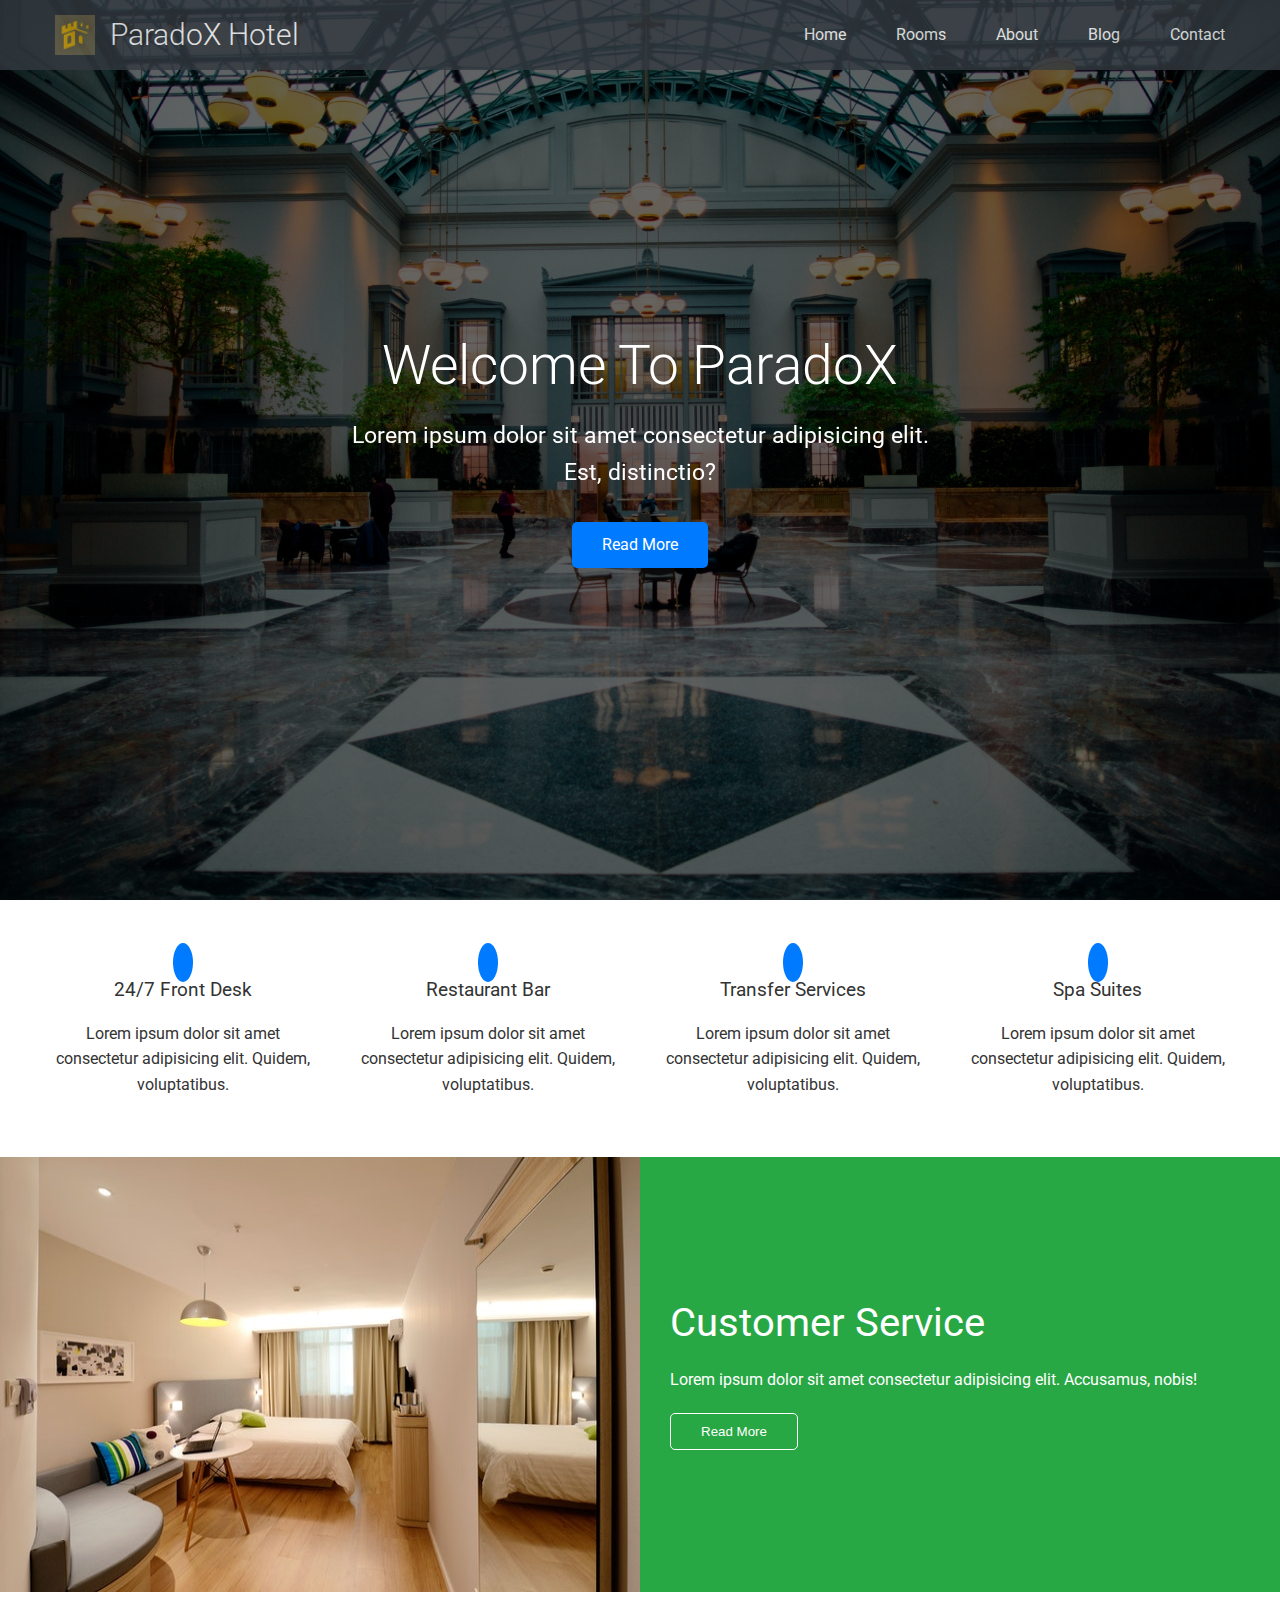
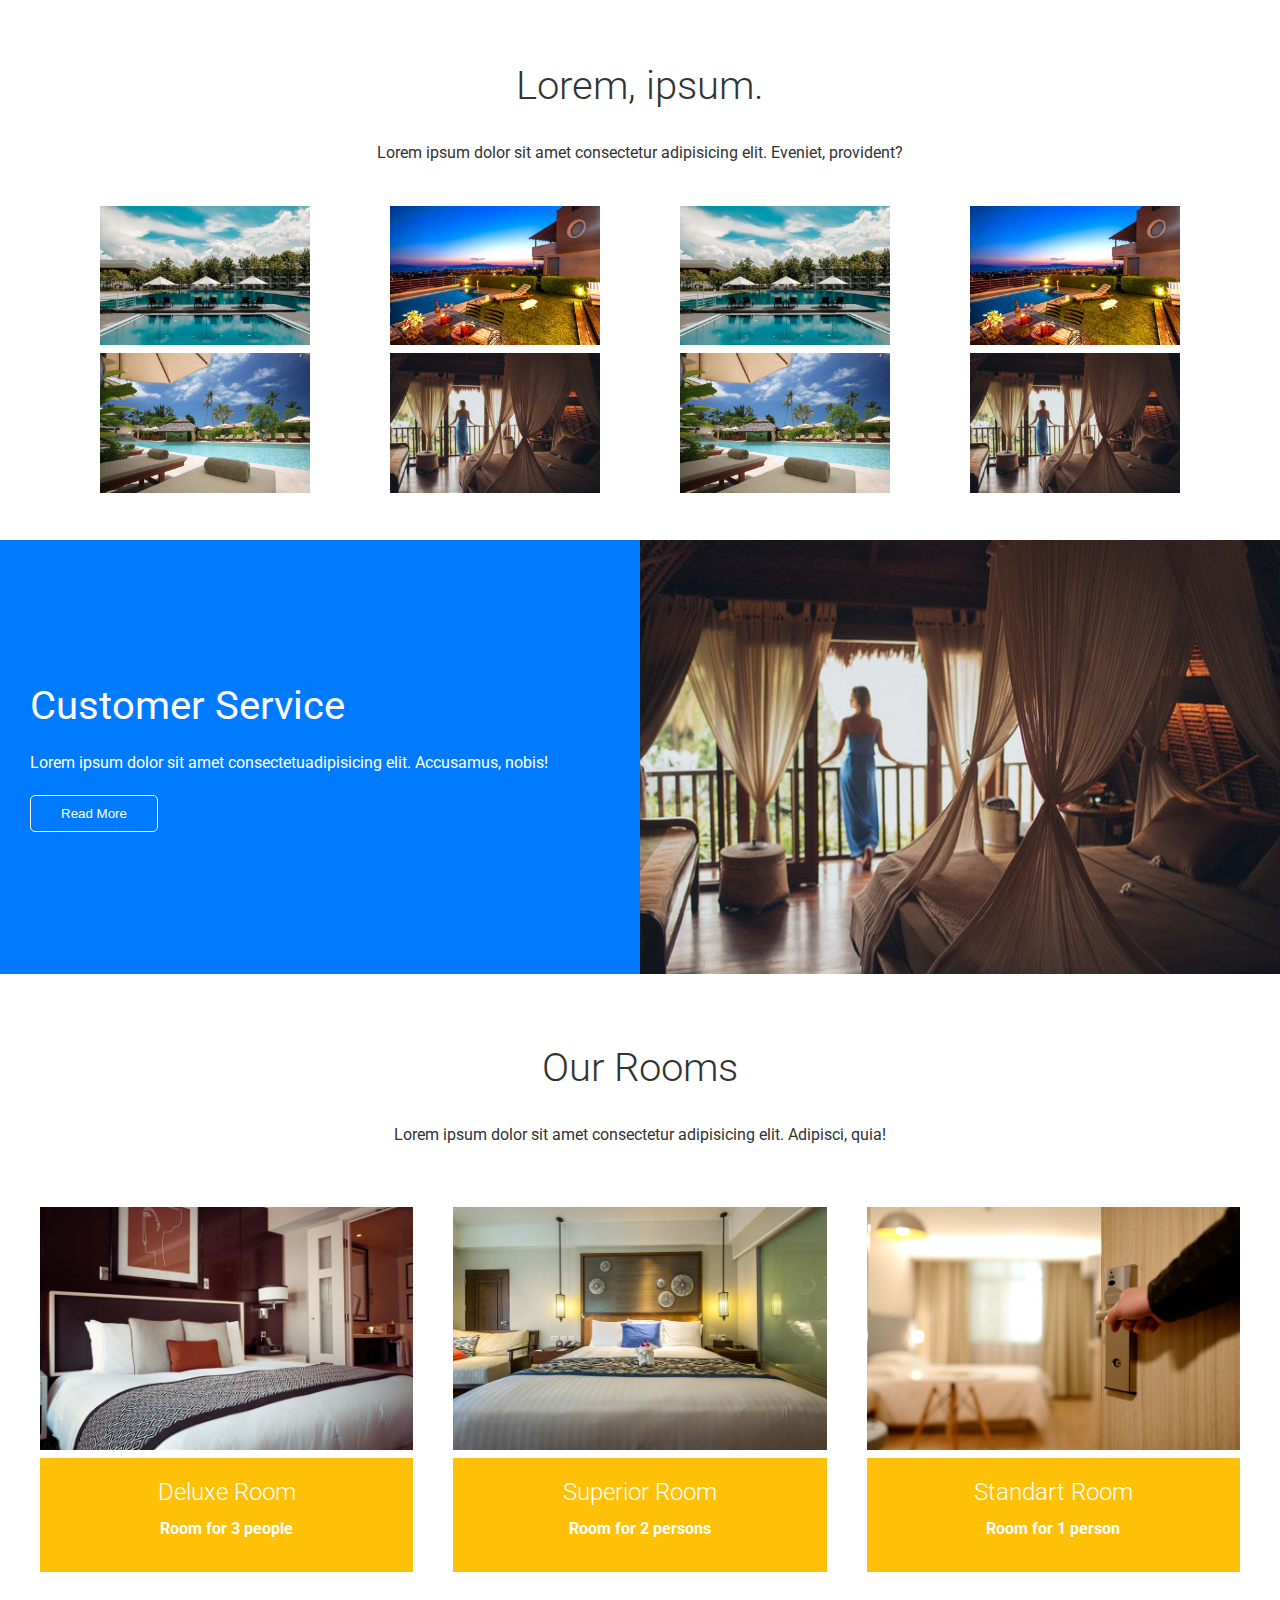
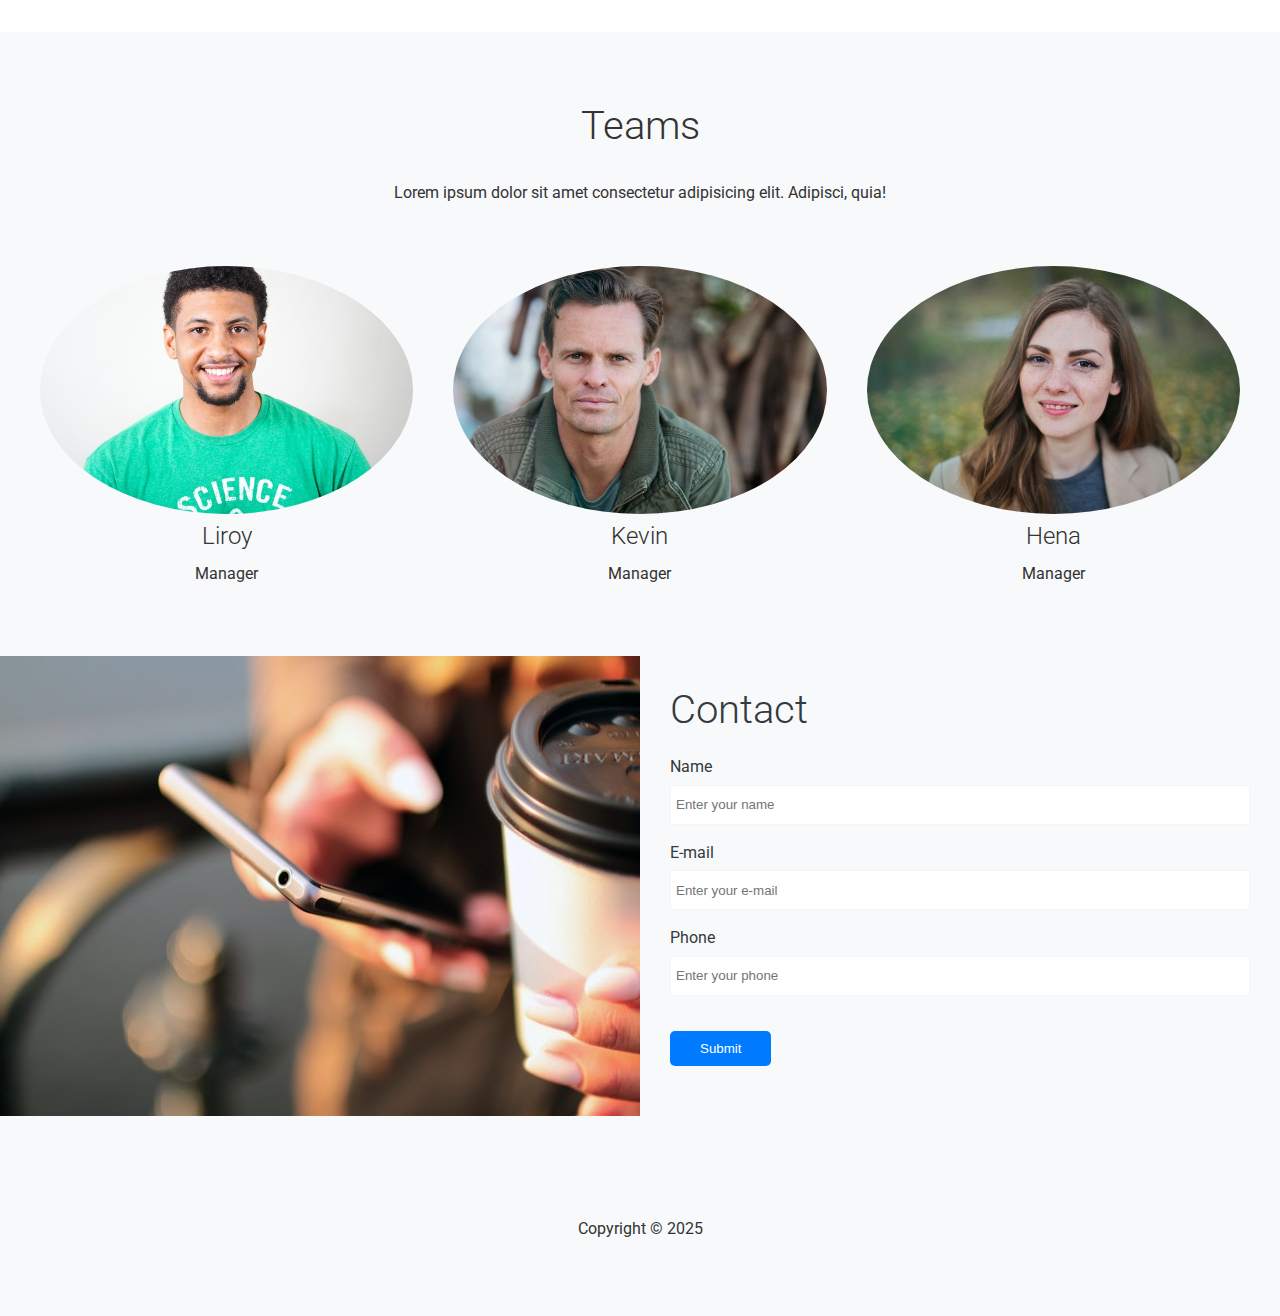
<file: paradox-hotel/index.html>
<!DOCTYPE html>
<html lang="tr">
<head>
    <meta charset="UTF-8">
    <meta http-equiv="X-UA-Compatible" content="IE=edge">
    <meta name="viewport" content="width=device-width, initial-scale=1.0">
    <link rel="stylesheet" href="https://cdnjs.cloudflare.com/ajax/libs/font-awesome/6.4.0/css/all.min.css" integrity="sha512-iecdLmaskl7CVkqkXNQ/ZH/XLlvWZOJyj7Yy7tcenmpD1ypASozpmT/E0iPtmFIB46ZmdtAc9eNBvH0H/ZpiBw==" crossorigin="anonymous" referrerpolicy="no-referrer" />
    <link rel="icon" type="image/png" sizes="32x32"  href="logo.png">
    <link rel="stylesheet" href="css/utils.css">
    <link rel="stylesheet" href="css/style.css">
    <title>ParadoX Hotel</title>
</head>
<body>
    
<!-- Header -->
    <header id="home" class="main-header">
        <div class="navbar">
            <a class="logo" href="index.html">
                <img style="height: 40px; width: 40px;" src="logo.png" alt="">
                <h1>ParadoX Hotel</h1>
            </a>
            
            <nav>
                <ul>
                    <li><a href="#home">Home</a></li>
                    <li><a href="#rooms">Rooms</a></li>
                    <li><a href="#about">About</a></li>
                    <li><a href="blogs.html">Blog</a></li>
                    <li><a href="#contact">Contact</a></li>
                </ul>
            </nav>
        </div>

        <div class="content">
            <h1>Welcome To ParadoX</h1>
            <p>Lorem ipsum dolor sit amet consectetur adipisicing elit. Est, distinctio?</p>
            <a href="" class="btn btn-primary">
                <i class="fas fa-chevron-right"></i>
                Read More</a>
        </div>
    </header>

<main>
<!-- Services -->
    <section id="services" class="icons bg-light">
            <div class="flex-items">

                <div>
                    <i class="fas fa-concierge-bell fa-3x"></i>
                        <div>
                            <h3>24/7 Front Desk</h3>
                            <p>Lorem ipsum dolor sit amet consectetur adipisicing elit. Quidem, voluptatibus.</p>
                        </div>
                </div>

                <div>
                    <i class="fas fa-utensils fa-3x"></i>
                        <div>
                            <h3>Restaurant Bar</h3>
                            <p>Lorem ipsum dolor sit amet consectetur adipisicing elit. Quidem, voluptatibus.</p>
                        </div>
                </div>

                <div>
                    <i class="fas fa-bus fa-3x"></i>
                        <div>
                            <h3>Transfer Services</h3>
                            <p>Lorem ipsum dolor sit amet consectetur adipisicing elit. Quidem, voluptatibus.</p>
                        </div>
                </div>

                <div>
                    <i class="fas fa-spa fa-3x"></i>
                        <div>
                            <h3>Spa Suites</h3>
                            <p>Lorem ipsum dolor sit amet consectetur adipisicing elit. Quidem, voluptatibus.</p>
                        </div>
                </div>

            </div>
    </section>

<!-- About -->
    <section id="about" class="about flex-columns">
            <div class="row">
                <div class="column">
                    <div class="column-1">
                        <img src="img/about1.jpeg">
                    </div>
                </div>
                <div class="column">
                    <div class="column-2" style="background-color: var(--success);">
                        <h2>Customer Service</h2>
                        <p>
                            Lorem ipsum dolor sit amet consectetur adipisicing elit. Accusamus, nobis!
                        </p>
                        <button class="btn btn-outline">Read More</button>
                    </div>
                </div>
            </div>
    </section>

<!-- Gallery -->
    <section id="gallery" class="gallery flex-grid section-padding">
            <header class="section-header">
                <h2>Lorem, ipsum.</h2>
                <p>
                    Lorem ipsum dolor sit amet consectetur adipisicing elit. Eveniet, provident?
                </p>
            </header>
            <div class="row">
                <div class="column">
                    <img src="img/1.jpeg">
                    <img src="img/2.jpeg">
                </div>

                <div class="column">
                    <img src="img/3.jpeg">
                    <img src="img/4.jpeg">
                </div>

                <div class="column">
                    <img src="img/1.jpeg">
                    <img src="img/2.jpeg">
                </div>

                <div class="column">
                    <img src="img/3.jpeg">
                    <img src="img/4.jpeg">
                </div>
            </div>
    </section>

<!-- About -->
    <section class="about flex-columns flex-reverse">
            <div class="row">
                <div class="column">
                    <div class="column-1">
                        <img src="img/about2.jpeg">
                    </div>
                </div>
                <div class="column">
                    <div class="column-2" style="background-color: var(--primary);">
                        <h2>Customer Service</h2>
                        <p>
                            Lorem ipsum dolor sit amet consectetuadipisicing elit. Accusamus, nobis!
                        </p>
                        <button class="btn btn-outline">Read More</button>
                    </div>
                </div>
            </div>
    </section>

<!-- Rooms -->
    <section id="rooms" class="rooms section-padding">
            <header class="section-header">
                <h2>Our Rooms</h2>
                <p>Lorem ipsum dolor sit amet consectetur adipisicing elit. Adipisci, quia!</p>
            </header>
            <div class="flex-items">
                <div class="card">
                    <img src="img/room1.jpeg">
                    <div class="card-body" style="background-color: var(--warning);">
                        <h2>Deluxe Room</h2>
                        <p>Room for 3 people</p>
                    </div>
                </div>

                <div class="card">
                    <img src="img/room2.jpeg">
                    <div class="card-body" style="background-color: var(--warning);">
                        <h2>Superior Room</h2>
                        <p>Room for 2 persons</p>
                    </div>
                </div>

                <div class="card">
                    <img src="img/room3.jpeg">
                    <div class="card-body" style="background-color: var(--warning);">
                        <h2>Standart Room</h2>
                        <p>Room for 1 person</p>
                    </div>
                </div>
            </div>
    </section>

<!-- Teams -->
    <section id="teams" class="teams section-padding bg-light" style="background-color: var(--light);">
            <header class="section-header">
                <h2>Teams</h2>
                <p>
                    Lorem ipsum dolor sit amet consectetur adipisicing elit. Adipisci, quia!
                </p>
            </header>

            <div class="flex-items">
                <div>
                    <img src="img/p1.jpeg">
                    <h2>Liroy</h2>
                    <p>Manager</p>
                </div>

                                <div>
                    <img src="img/p2.jpeg">
                    <h2>Kevin</h2>
                    <p>Manager</p>
                </div>

                                <div>
                    <img src="img/p3.jpeg">
                    <h2>Hena</h2>
                    <p>Manager</p>
                </div>
            </div>

    </section>

<!-- Contact -->
    <section id="contact" class="contact flex-columns">
            <div class="row">
                <div class="column">
                    <div class="column-1">
                        <img src="img/contact.jpeg">
                    </div>
                </div>

                <div class="column">
                    <div class="column-2" style="background-color: var(--light);">
                        <h2>Contact</h2>
                        <form action="" class="contact-form">
                            <div class="form-control">
                                <label for="name">Name</label>
                                <input type="text" id="name" placeholder="Enter your name">
                            </div>

                            <div class="form-control">
                                <label for="email">E-mail</label>
                                <input type="text" id="name" placeholder="Enter your e-mail">
                            </div>

                            <div class="form-control">
                                <label for="phone">Phone</label>
                                <input type="text" id="name" placeholder="Enter your phone">
                            </div>
                            <button type="submit" class="btn btn-primary">Submit</button>
                        </form>
                        
                    </div>
                </div>
            </div>
    </section>
</main>

<!-- Footer -->
    <footer class="footer" style="background-color: var(--light);">
        <div class="social">
            <a href="https://www.facebook.com" target="_blank"><i class="fab fa-facebook fa-3x" style="color: #4267B2;"></i></a>
            <a href="https://twitter.com" target="_blank"><i class="fab fa-twitter fa-3x" style="color: #1DA1F2;"></i></a>
            <a href="https://www.youtube.com" target="_blank"><i class="fab fa-youtube fa-3x" style="color: #FF0000;"></i></a>
            <a href="https://www.linkedin.com" target="_blank"><i class="fab fa-linkedin fa-3x" style="color: #0072b1;"></i></a>
        </div>
        <p>Copyright &copy 2025</p>
    </footer>

</body>
</html>
</file>
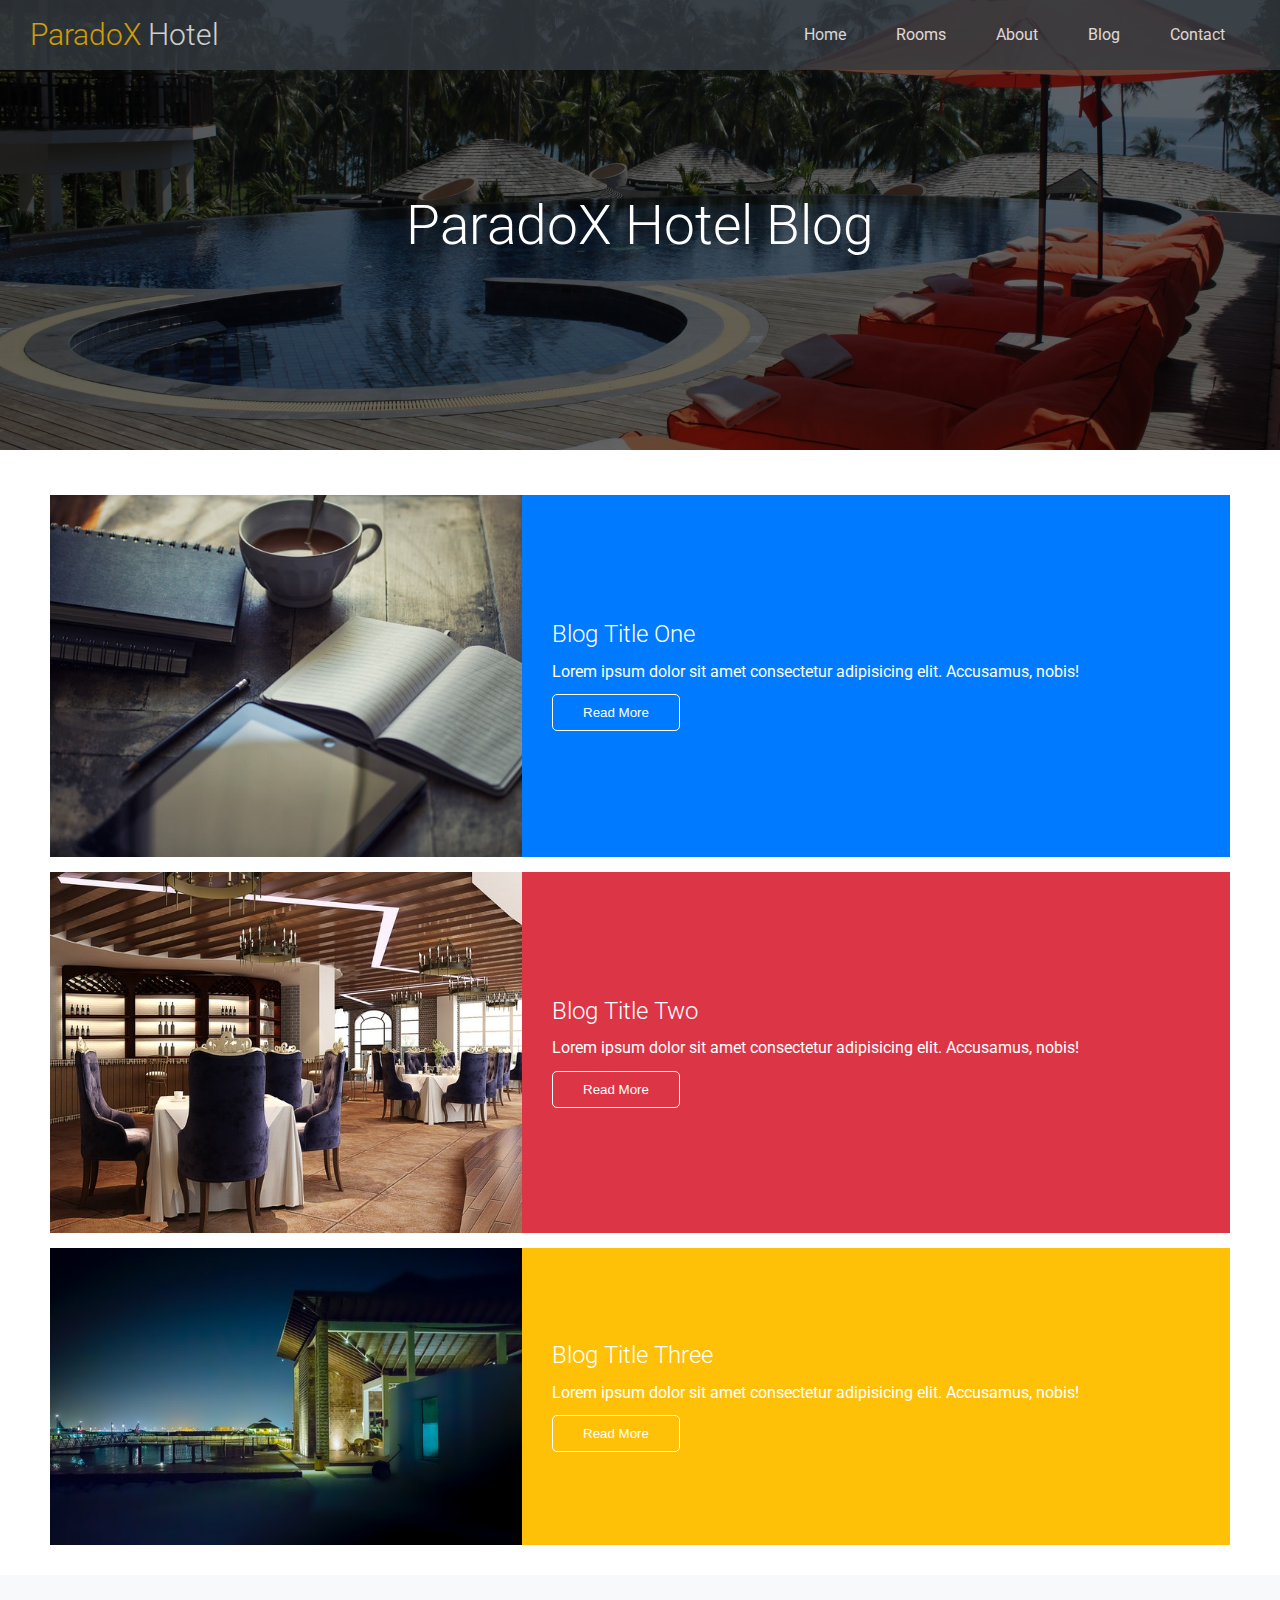
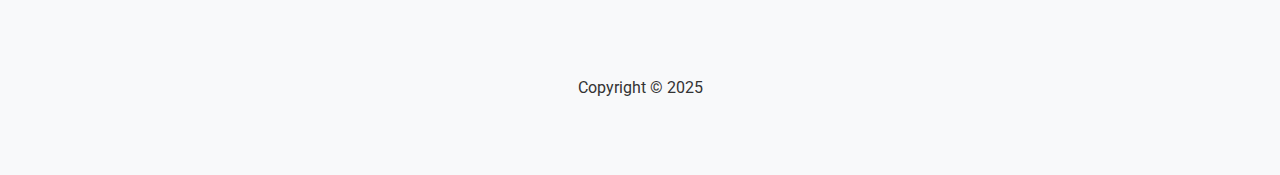
<file: paradox-hotel/blogs.html>
<!DOCTYPE html>
<html lang="tr">
<head>
    <meta charset="UTF-8">
    <meta http-equiv="X-UA-Compatible" content="IE=edge">
    <meta name="viewport" content="width=device-width, initial-scale=1.0">
    <link rel="stylesheet" href="https://cdnjs.cloudflare.com/ajax/libs/font-awesome/6.4.0/css/all.min.css" integrity="sha512-iecdLmaskl7CVkqkXNQ/ZH/XLlvWZOJyj7Yy7tcenmpD1ypASozpmT/E0iPtmFIB46ZmdtAc9eNBvH0H/ZpiBw==" crossorigin="anonymous" referrerpolicy="no-referrer" />
    <link rel="icon" type="image/png" sizes="32x32"  href="css-logo.png">
    <link rel="stylesheet" href="css/utils.css">
    <link rel="stylesheet" href="css/style.css">
    <title>Uygulama: ParadoX Hotel</title>
</head>
<body>
    
    <header id="home" class="main-header blog">
        <div class="navbar">
            <h1 class="brand">
                <i id="logo" class="fa-solid fa-hotel"></i>
                <span>ParadoX</span> Hotel
            </h1>
            <nav>
                <ul>
                    <li><a href="index.html">Home</a></li>
                    <li><a href="index.html#rooms">Rooms</a></li>
                    <li><a href="index.html#about">About</a></li>
                    <li><a href="blogs.html">Blog</a></li>
                    <li><a href="index.html#contact">Contact</a></li>
                </ul>
            </nav>
        </div>

        <div class="content">
            <h1>ParadoX Hotel Blog</h1>
        </div>
    </header>

    <main>
        <!-- Articles -->
        <section class="articles">
            <article class="article flex-columns">
                <div class="row">
                    <div class="column">
                        <div class="column-1">
                            <img src="img/blog-1.jpeg">
                        </div>
                    </div>
                    <div class="column">
                        <div class="column-2" style="background-color: var(--primary);">
                            <h2>Blog Title One</h2>
                            <p>
                                Lorem ipsum dolor sit amet consectetur adipisicing elit. Accusamus, nobis!
                            </p>
                            <button class="btn btn-outline">Read More</button>
                        </div>
                    </div>
                </div>
            </article>

            <article class="article flex-columns">
                <div class="row">
                    <div class="column">
                        <div class="column-1">
                            <img src="img/blog-2.jpeg">
                        </div>
                    </div>
                    <div class="column">
                        <div class="column-2" style="background-color: var(--danger);">
                            <h2>Blog Title Two</h2>
                            <p>
                                Lorem ipsum dolor sit amet consectetur adipisicing elit. Accusamus, nobis!
                            </p>
                            <button class="btn btn-outline">Read More</button>
                        </div>
                    </div>
                </div>
            </article>

            <article class="article flex-columns">
                <div class="row">
                    <div class="column">
                        <div class="column-1">
                            <img src="img/blog-3.jpeg">
                        </div>
                    </div>
                    <div class="column">
                        <div class="column-2" style="background-color: var(--warning);">
                            <h2>Blog Title Three</h2>
                            <p>
                                Lorem ipsum dolor sit amet consectetur adipisicing elit. Accusamus, nobis!
                            </p>
                            <button class="btn btn-outline">Read More</button>
                        </div>
                    </div>
                </div>
            </article>
        </section>
    </main>

    <footer class="footer" style="background-color: var(--light);">
        <div class="social">
            <a href="https://www.facebook.com" target="_blank"><i class="fab fa-facebook fa-3x" style="color: #4267B2;"></i></a>
            <a href="https://twitter.com" target="_blank"><i class="fab fa-twitter fa-3x" style="color: #1DA1F2;"></i></a>
            <a href="https://www.youtube.com" target="_blank"><i class="fab fa-youtube fa-3x" style="color: #FF0000;"></i></a>
            <a href="https://www.linkedin.com" target="_blank"><i class="fab fa-linkedin fa-3x" style="color: #0072b1;"></i></a>
        </div>
        <p>Copyright &copy 2025</p>
    </footer>

</body>
</html>
</file>
<file: paradox-hotel/css/utils.css>
/* 
    #007bff
    #6c757d
    #28a745
    #dc3545
    #ffc107
    #17a2b8
    #343a40
    #f8f9fa
*/

:root {
    --white: #fff;
    --primary: #007bff;
    --secondary: #6c757d;
    --success: #28a745;
    --danger: #dc3545;
    --warning: #ffc107;
    --info: #17a2b8;
    --dark: #343a40;
    --light: #f8f9fa;
}

/* text-color */
.text-primary { color: var(--primary); }
.text-secondary { color: var(--secondary); }
.text-success { color: var(--success); }
.text-danger { color: var(--danger); }
.text-warning { color: var(--warning); }
.text-info { color: var(--info); }
.text-dark { color: var(--dark); }
.text-light { color: var(--light); }

/* bg-colors */
.text-primary { color: var(--primary); }
.text-secondary { color: var(--secondary); }
.text-success { color: var(--success); }
.text-danger { color: var(--danger); }
.text-warning { color: var(--warning); }
.text-info { color: var(--info); }
.text-dark { color: var(--dark); }
.text-light { color: var(--light); }

.btn {
    cursor: pointer;
    display: inline-block;
    padding: 10px 30px;
    border: none;
    border-radius: 5px;
}

.btn:hover {
    opacity: 0.9;
}

.btn-primary {
    color: var(--white);
    background-color: var(--primary);
}

.btn-secondary {
    color: var(--white);
    background-color: var(--secondary);
}

.btn-success {
    color: var(--white);
    background-color: var(--success);
}

.btn-danger {
    color: var(--white);
    background-color: var(--danger);
}

.btn-warning {
    color: var(--white);
    background-color: var(--warning);
}

.btn-dark {
    color: var(--white);
    background-color: var(--dark);
}

.btn-outline {
    background: transparent;
    border: 1px solid var(--white);
    color: var(--white);
}

.btn-outline-primary {
    background: transparent;
    border: 1px solid var(--primary);
    color: var(--dark);
}

.btn-outline-primary:hover {
    background-color: var(--primary);
    border: 1px solid var(--primary);
    color: var(--white);
}

/* flex-item */
.flex-items {
    display: flex;
    text-align: center;
    justify-content: center;
    height: 100%;
}

.flex-items > div {
    padding: 20px;
    flex-basis: 100%;
}

/* flex-columns */
.flex-columns.flex-reverse .row {
    flex-direction: row-reverse;
} 

.flex-columns .row {
    display: flex;
    flex-direction: row;
    flex-wrap: wrap;
    background-color: var(--dark);
    color: #fff;
    width: 100%;
}

.flex-columns .column {
    flex: 1;
}

.flex-columns.article .column:nth-child(odd) {
    flex: 2;
}

.flex-columns.article .column:nth-child(even) {
    flex: 3;
}

.flex-columns .column .column-1,
.flex-columns .column .column-2 {
    height: 100%;
}

.flex-columns .column-2 {
    display: flex;
    flex-direction: column;
    align-items: flex-start;
    justify-content: center;
    padding: 3rem;
}

.flex-columns img {
    width: 100%;
    height: 100%;
}

/* flex-grid */
.flex-grid .row {
    display: flex;
    flex-wrap: wrap;
    padding: 0 4rem;
}

.flex-grid .column {
    flex: 25%;
    padding: 0 4rem;
}

/* seciton */
.section-header {
    display: flex;
    flex-direction: column;
    align-items: center;
    justify-content: center;
    text-align: center;
    padding: 3rem;
}

.section-header h2 {
    font-size: 4rem;
    margin: 2rem 0;
}

.section-padding {
    padding: 2rem 2rem 4rem;
}

@media (max-width: 768px) {
    .flex-items {
        flex-direction: column;
    }

    .flex-items > div {
        padding: 10px;
    }

    .flex-columns .column {
        flex: 100% !important;
    }

    .flex-grid .column {
        flex: 50%;
    }
}
</file>
<file: paradox-hotel/css/style.css>
@import url('https://fonts.googleapis.com/css2?family=Roboto:wght@300;400;700&display=swap');

* {
    box-sizing: border-box;
    padding: 0;
    margin: 0;
}

html {
    font-size: 10px;
    scroll-behavior: smooth;
}

body {
    font-family: 'Roboto', sans-serif;
    font-size: 1.6rem;
    background-color: #fff;
    color: #333;
    line-height: 1.6;
}

ul {
    list-style: none;
}

a {
    color: #333;
    text-decoration: none;
}

h1, h2 {
    font-weight: 300;
    line-height: 1.2;
}

p {
    margin: 1rem 0;
}

img {
    width: 100%;
}

.text-center {
    text-align: center;
}

/* Navbar */
.navbar {
    display: flex;
    align-items: center;
    justify-content: space-between;
    background-color: var(--dark);
    opacity: 0.8;
    color: #fff;
    position: fixed;
    top: 0;
    width: 100%;
    height: 70px;
    padding: 0 3rem;
}

.navbar a {
    color: #fff;
    padding: 1rem 2rem;
    margin: 0 .5rem;
}

.navbar a:hover {
    cursor: pointer;
    border-bottom: 2px solid var(--warning);
}

.logo:hover {
    cursor: pointer;
    transition: all .3s;
    opacity: 0.7;
}

.navbar ul {
    display: flex;
}

.navbar .logo {
    font-weight: 400;
    display: flex;
    justify-content: space-between;
    align-items: center;
    gap: 15px;
}

.navbar h1 {
    font-size: 3rem;
}

.navbar span {
    color: var(--warning);
}

/* Header */
.main-header {
    background: url('../img/bg-1.jpeg');
    background-repeat: no-repeat;
    background-size: cover;
    background-position: center;
    height: 100vh;
    color: #fff;
    position: relative;
}

.main-header.blog {
    background-image: url('../img/bg-2.jpeg');
    height: 50vh;
}

.main-header .content {
    display: flex;
    flex-direction: column;
    align-items: center;
    justify-content: center;
    text-align: center;
    height: 100%;
}

.main-header::before {
    content: '';
    position: absolute;
    top: 0;
    left: 0;
    width: 100%;
    height: 100%;
    background-color: rgba(0, 0, 0, 0.6);
}

.main-header * {
    z-index: 5;
}

.main-header .content h1 {
    font-size: 5.5rem;
}

.main-header .content p {
    font-size: 2.3rem;
    max-width: 60rem;
    margin: 2rem 0 3rem;
}

/* Icons */
.icons {
    padding: 30px;
}

.icons h3 {
    font-weight: 400;
    margin-bottom: 15px;
}

.icons i {
    background-color: var(--primary);
    color: #fff;
    padding: 1rem;
    border-radius: 50%;
    margin-bottom: 1.5rem; 
}

/* About */
.about {
    color: #fff;
}

.about h2 {
    font-size: 4rem;
    font-weight: 400;
}

.about p {
    margin: 2rem 0;
}

/* Gallery */
.gallery img:hover {
    cursor: pointer;
    opacity: 0.7;
}

/* Cards */
.card {
    color: #fff;
    font-weight: 700;
}

.card-body {
    padding: 2rem;
}

/* Teams */
.teams img {
    border-radius: 50%;
}

.teams img:hover {
    cursor: pointer;
    opacity: 0.7;
}

/* Contact */
.contact-form {
    width: 100%;
    padding: 2rem 0;
}

.contact-form label {
    display: block;
    margin-bottom: .5rem;
}

.contact-form .form-control {
    margin-bottom: 1.5rem;
}

.contact-form input {
    width: 100%;
    padding: .5rem;
    height: 4rem;
    border: 1px solid #f5f5f5;
}

.contact h2, label {
    color: var(--dark);
}

.contact-form .btn {
    margin-top: 20px;
}

.contact h2 {
    font-size: 4rem;
}

/* Article */
.articles {
    padding: 3rem 5rem;
}

.article {
    margin-top: 1.5rem;
}

/* Footer */
.footer {
    display: flex;
    flex-direction: column;
    justify-content: center;
    align-items: center;
    text-align: center;
    height: 20rem;
}

.footer a:hover{
    opacity: 0.7;
}

.footer .social a {
    margin-right: 10px;
}

/* Mobile */
@media (max-width: 768px) {

    html {
        font-size: 8px;
    }

    .navbar {
        flex-direction: column;
        height: 120px;
        padding: 20px;
    }

    .navbar a {
        padding: 20px;
        margin: 0 3px;
    }

    .teams img {
        width: 70%;
    }
}
</file>
